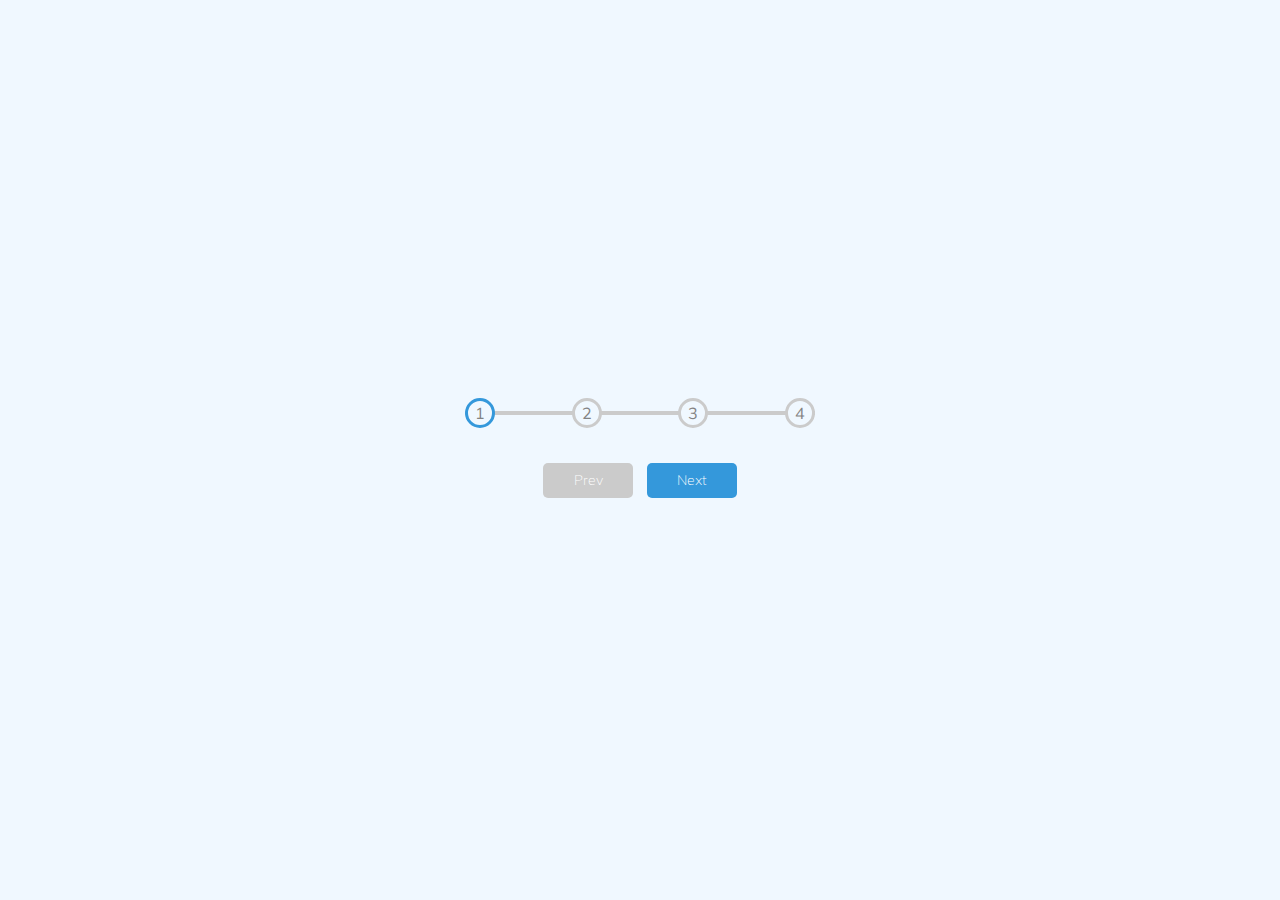
<file: 50_Projects_in_50_Days/02-progress_steps/index.html>
<!DOCTYPE html>
<html lang="en">
  <head>
    <meta charset="UTF-8" />
    <meta name="viewport" content="width=device-width, initial-scale=1.0" />
    <link rel="stylesheet" href="style.css" />
    <title>Progress Steps</title>
  </head>
  <body>
    <div class="container">
      <div class="progress-container">
        <div class="progress" id="progress"></div>
        <div class="circle active">1</div>
        <div class="circle">2</div>
        <div class="circle">3</div>
        <div class="circle">4</div>
      </div>

      <button class="btn" id="prev" disabled>Prev</button>
      <button class="btn" id="next">Next</button>
    </div>
    <script src="script.js"></script>
  </body>
</html>
</file>
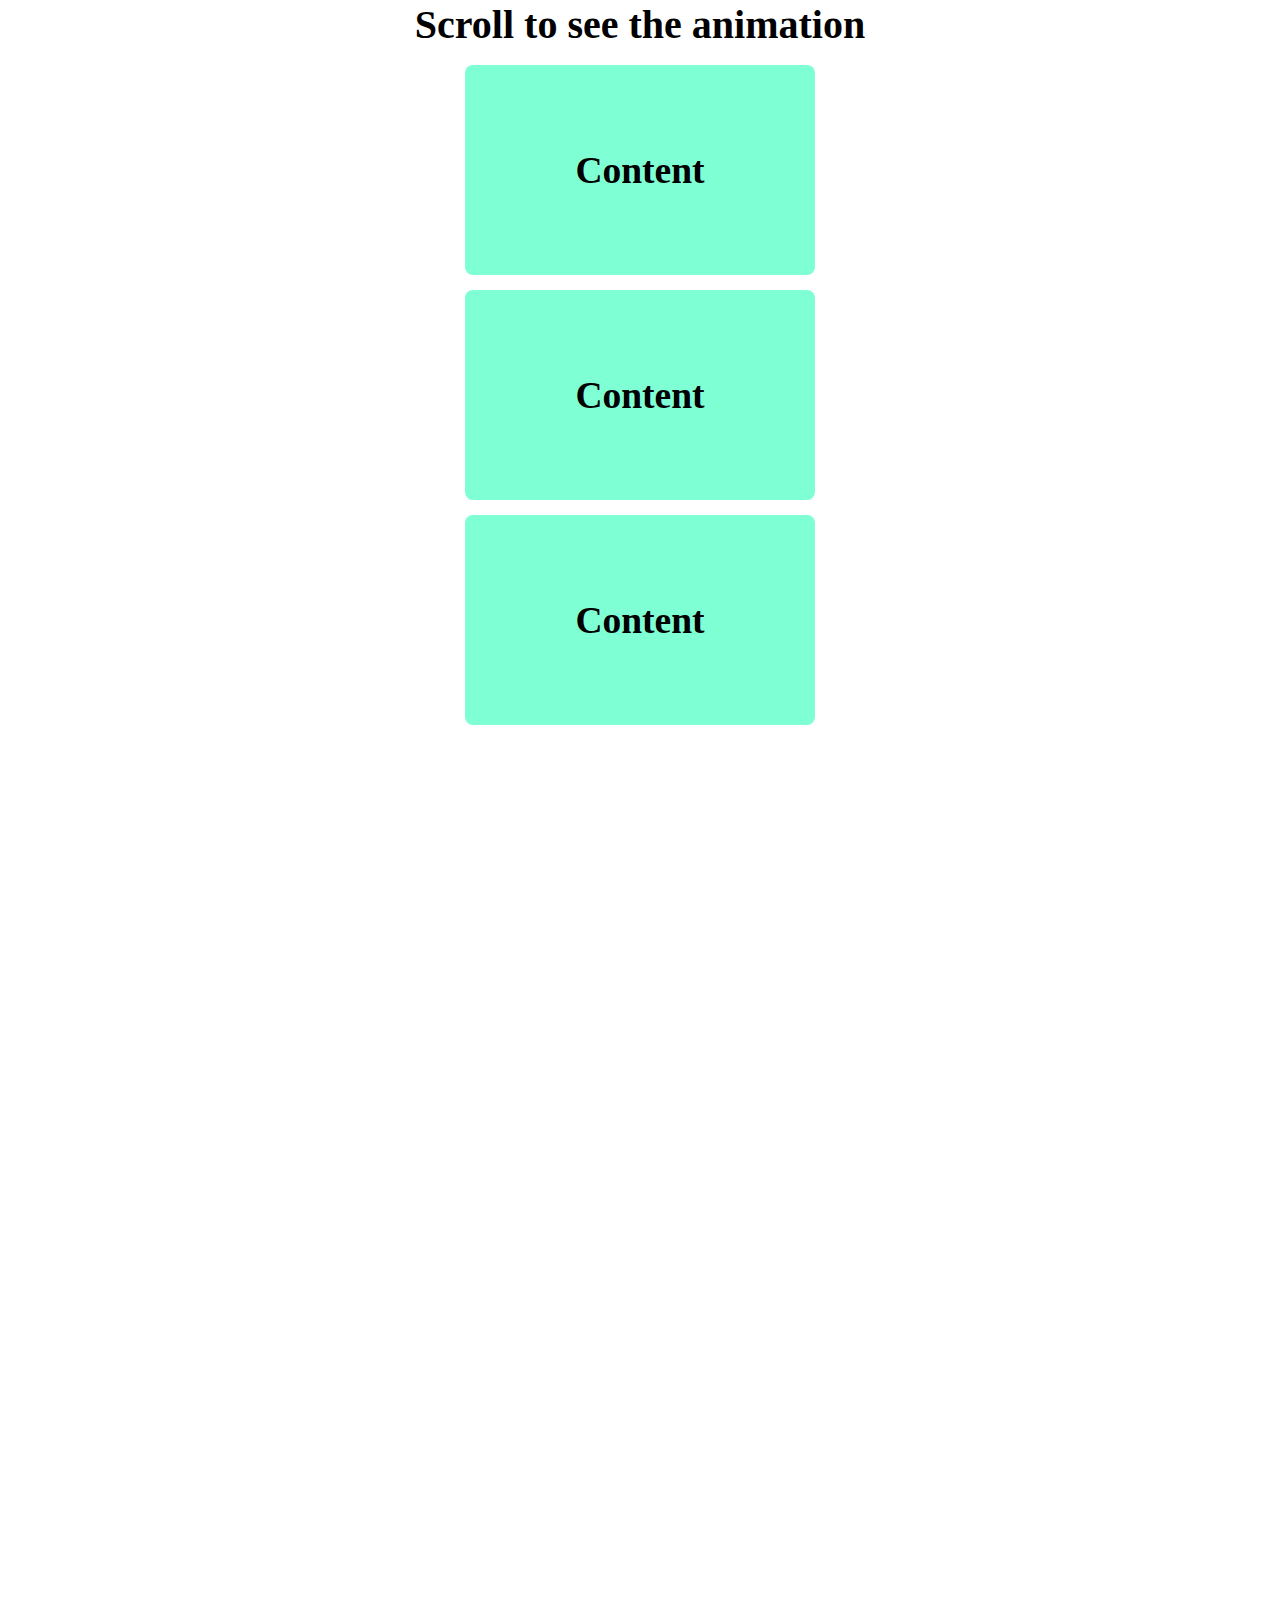
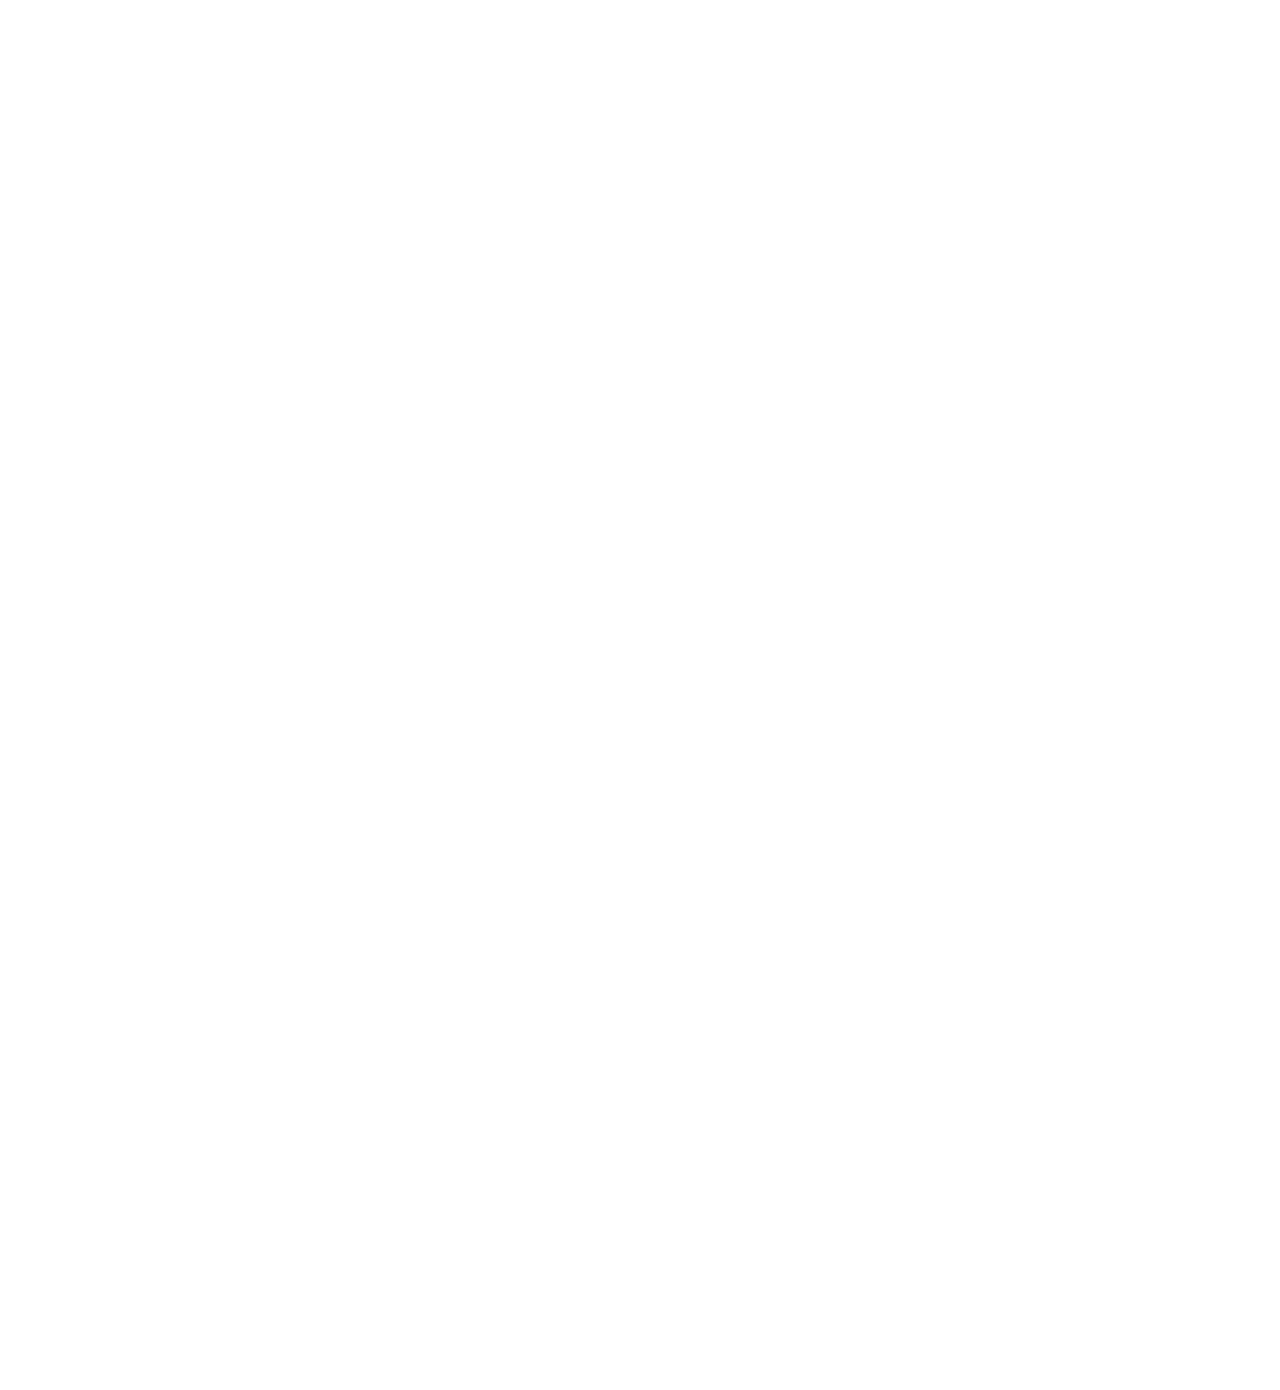
<file: 50_Projects_in_50_Days/06-scroll-animation/index.html>
<!DOCTYPE html>
<html lang="en">
  <head>
    <meta charset="UTF-8" />
    <meta name="viewport" content="width=device-width, initial-scale=1.0" />
    <link rel="stylesheet" href="style.css" />
    <title>Scroll Animation</title>
  </head>
  <body>
    <h1>Scroll to see the animation</h1>
    <div class="box"><h2>Content</h2></div>
    <div class="box"><h2>Content</h2></div>
    <div class="box"><h2>Content</h2></div>
    <div class="box"><h2>Content</h2></div>
    <div class="box"><h2>Content</h2></div>
    <div class="box"><h2>Content</h2></div>
    <div class="box"><h2>Content</h2></div>
    <div class="box"><h2>Content</h2></div>
    <div class="box"><h2>Content</h2></div>
    <div class="box"><h2>Content</h2></div>
    <div class="box"><h2>Content</h2></div>
    <div class="box"><h2>Content</h2></div>
    <div class="box"><h2>Content</h2></div>
    <script src="script.js"></script>
  </body>
</html>
</file>
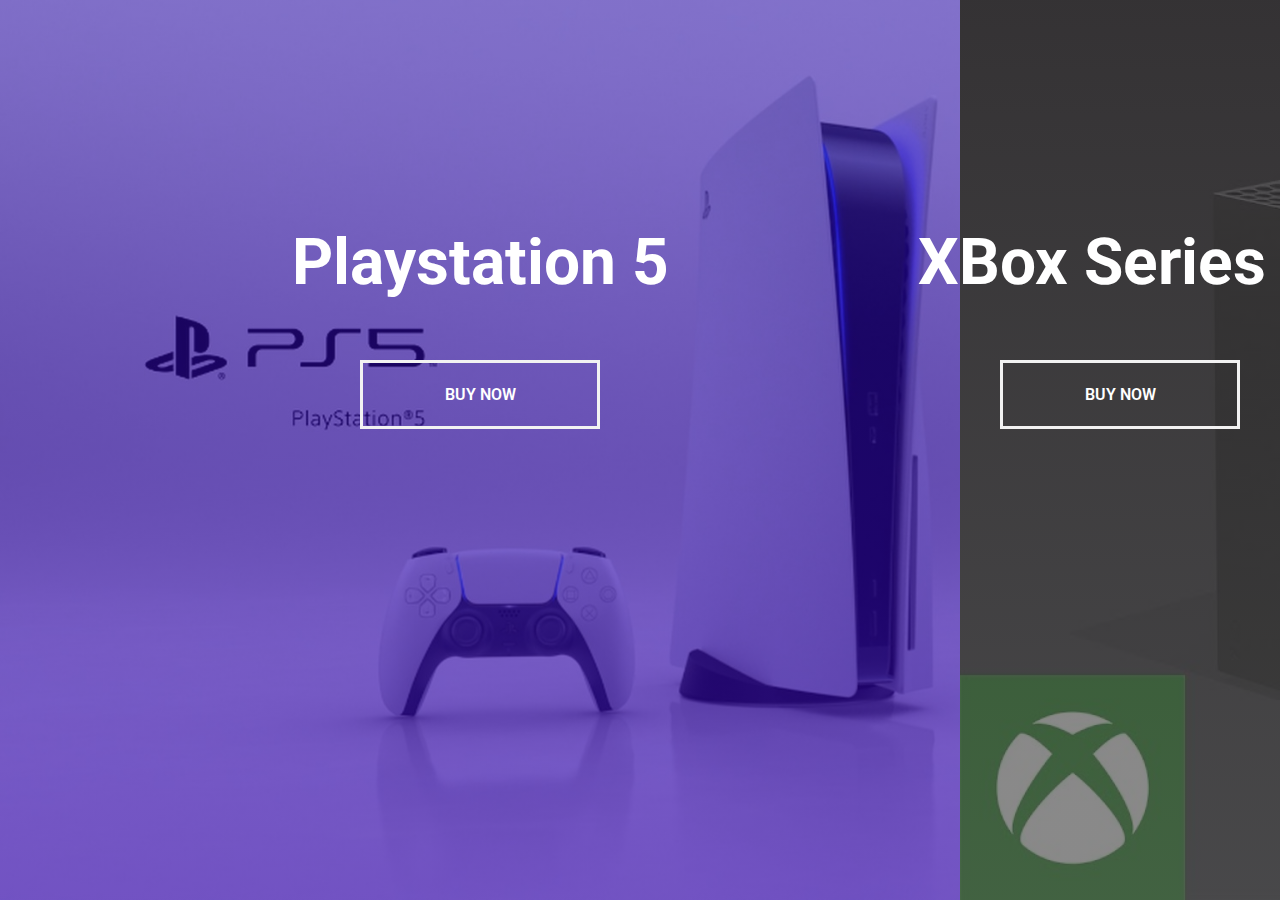
<file: 50_Projects_in_50_Days/07-split-landing-page/index.html>
<!DOCTYPE html>
<html lang="en">
  <head>
    <meta charset="UTF-8" />
    <meta name="viewport" content="width=device-width, initial-scale=1.0" />
    <link rel="stylesheet" href="style.css" />
    <title>Split Landing Page
    </title>
  </head>
  <body>
    <div class="container">
      <div class="split left">
        <h1>Playstation 5</h1>
        <a href="#" class="btn">BUY NOW</a>
      </div>
      <div class="split right">
        <h1>XBox Series X</h1>
        <a href="#" class="btn">BUY NOW</a>
      </div>
    </div>

    <script src="script.js"></script>
  </body>
</html>
</file>
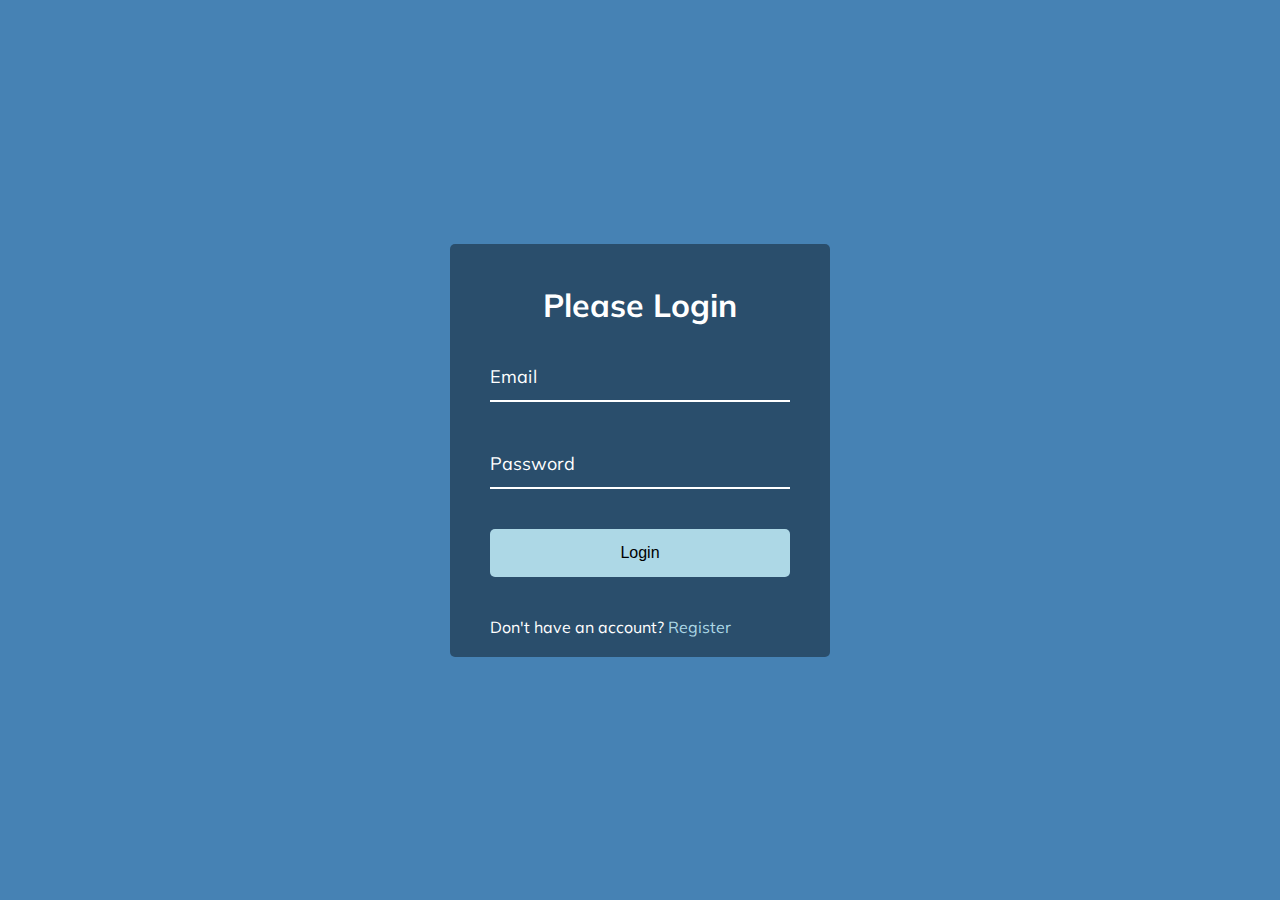
<file: 50_Projects_in_50_Days/08-form-wave/index.html>
<!DOCTYPE html>
<html lang="en">
<head>
  <meta charset="UTF-8">
  <meta name="viewport" content="width=device-width, initial-scale=1.0">
  <link rel="stylesheet" href="./style.css">
  <title>Document</title>
</head>
<body>
  <div class="container">
    <h1>Please Login</h1>
    <form>
      <div class="form-control">
        <input type="text" required>
        <label>Email</label>
      </div>

      <div class="form-control">
        <input type="password" required>
        <label>Password</label>
      </div>

      <button class="btn">Login</button>

      <p class="text">Don't have an account? <a href="#">Register</a> </p>
    </form>
  </div>

  <script src="./script.js"></script>
</body>
</html>
</file>
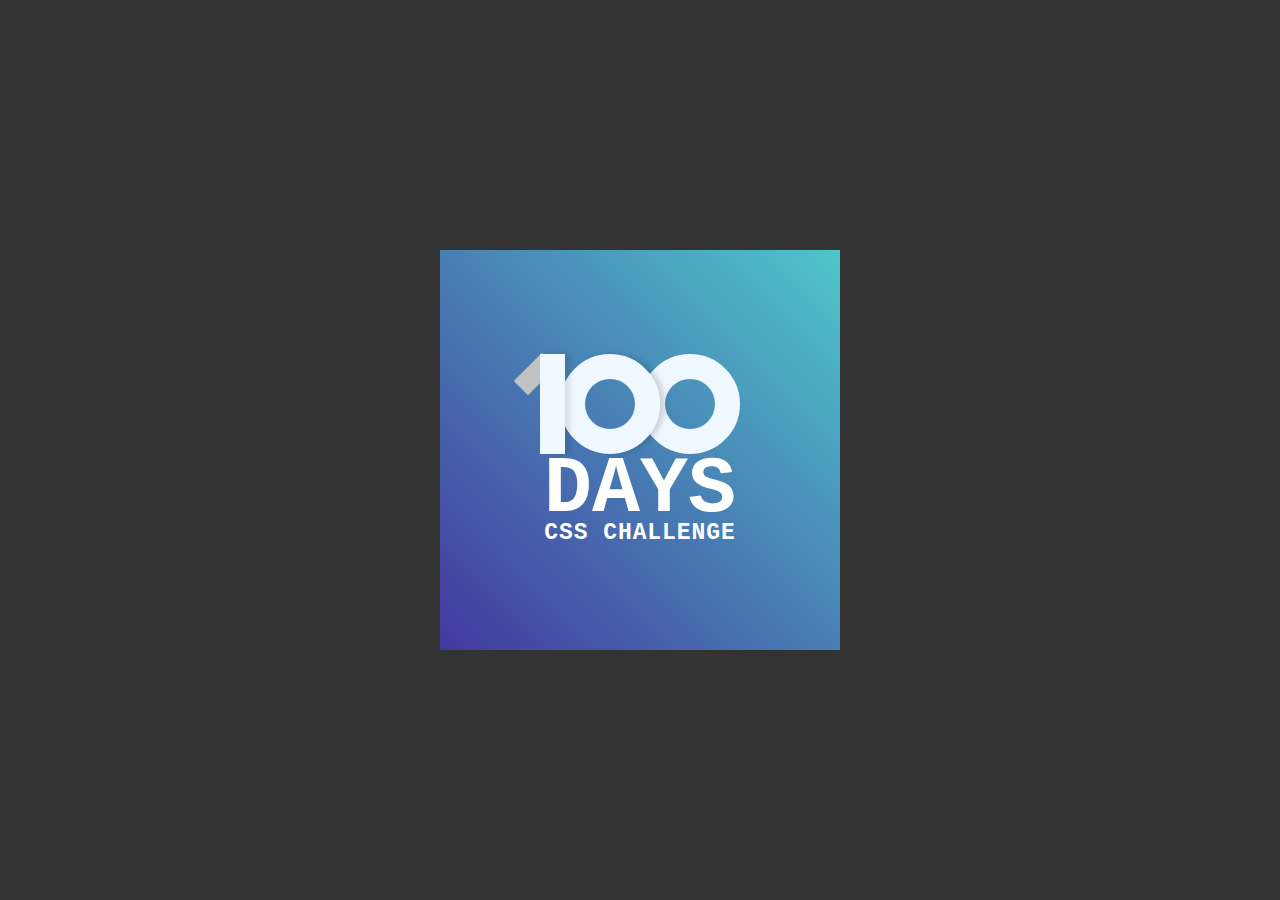
<file: css-100-days/01-100-days-challenge/index.html>
<!DOCTYPE html>
<html lang="en">

<head>
  <meta charset="UTF-8">
  <meta name="viewport" content="width=device-width, initial-scale=1.0">
  <title>Document</title>
  <link rel="stylesheet" href="./style.css">
</head>

<body>
  <div class="frame">
    <div class="center">
      <div class='number'>
        <div class='one-head'></div>
        <div class='one-body'></div>
        <div class='first-zero'></div>
        <div class='second-zero'></div>
      </div>
      <h2 class="uppercase">days</h2>
      <span class="span">css challenge</span>
    </div>
  </div>
</body>

</html>
</file>
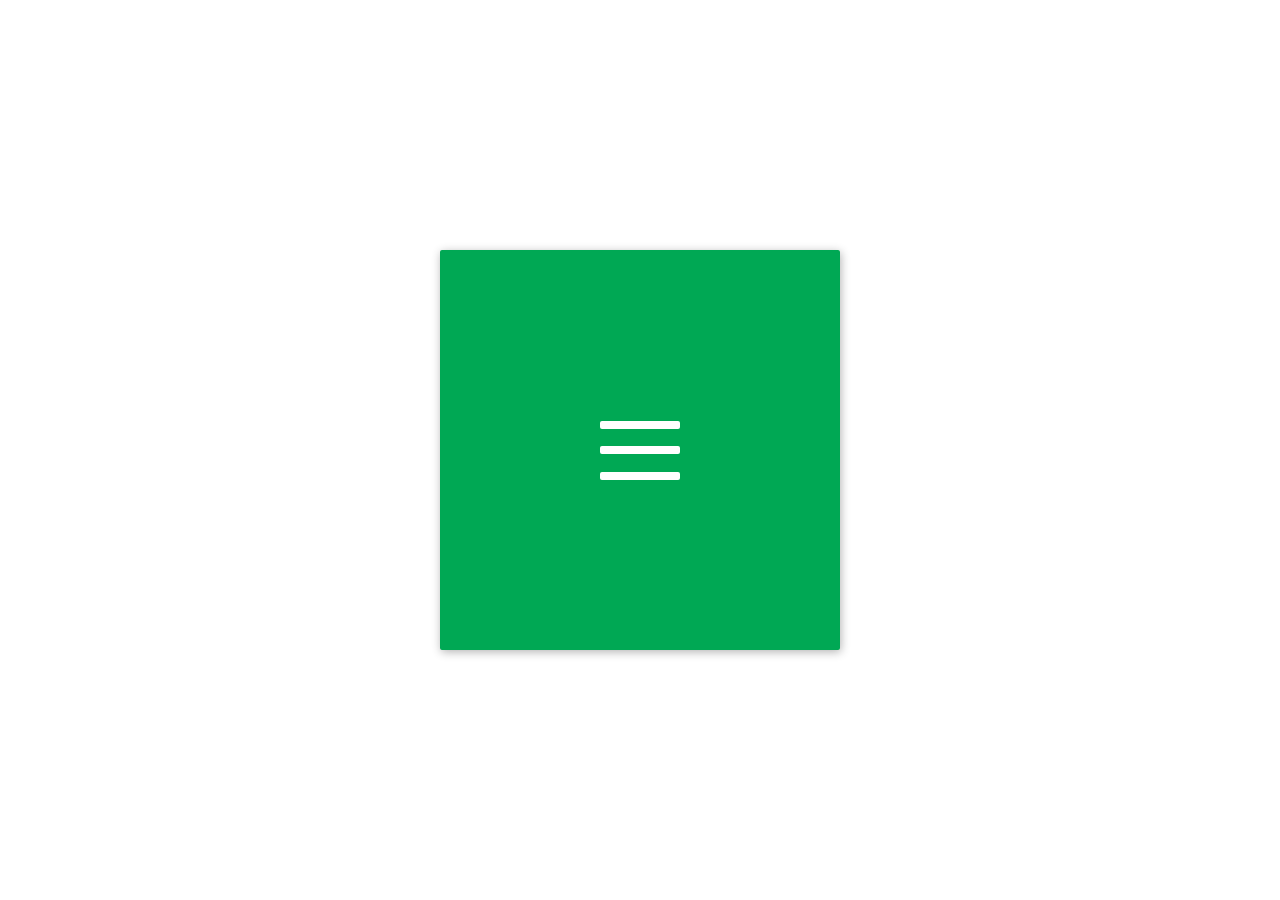
<file: css-100-days/02-100-days-challenge/index.html>
<!DOCTYPE html>
<html lang="en">

<head>
  <meta charset="UTF-8">
  <meta name="viewport" content="width=device-width, initial-scale=1.0">
  <title>Document</title>
  <link rel="stylesheet" href="./style.css">
</head>

<body>
  <div class="content">
    <div class="center" onclick="toggleHamburguesa(this)">
      <div class="bar-1 bar-x-1"></div>
      <div class="bar-2 bar-x-2"></div>
      <div class="bar-3"></div>
    </div>
  </div>

  <script src="./script.js"></script>
</body>

</html>
</file>
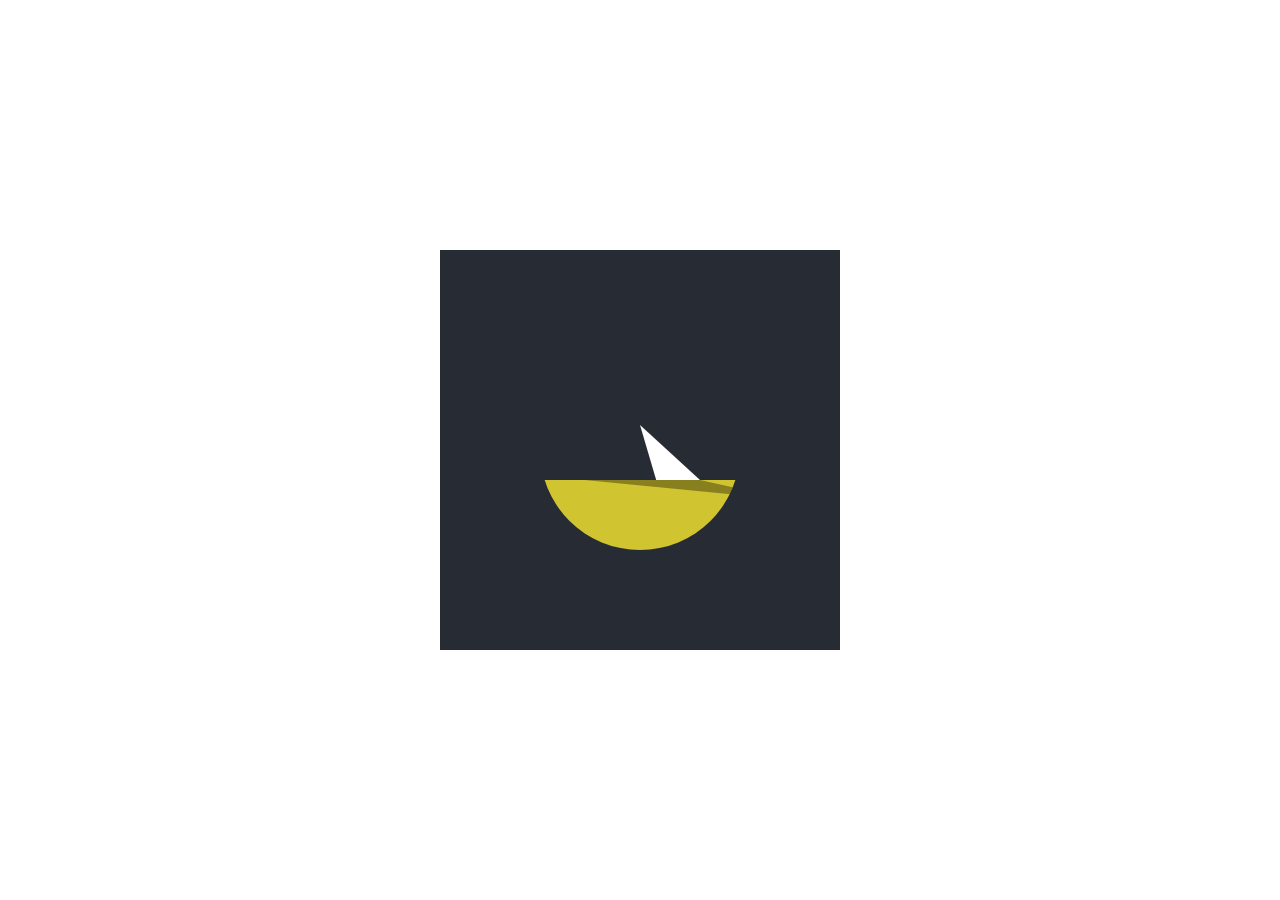
<file: css-100-days/03-100-days-challenge/index.html>
<!DOCTYPE html>
<html lang="en">

<head>
  <meta charset="UTF-8">
  <meta name="viewport" content="width=device-width, initial-scale=1.0">
  <title>Document</title>
  <link rel="stylesheet" href="./style.css">
</head>

<body>
  <div class="frame">
    <div class="center">
      <div class="sun"></div>
      <div class="shadow"></div>
      <div class="pyramide pyramide-left"></div>
      <div class="pyramide pyramide-right"></div>
      <div class="ground"></div>
    </div>
  </div>
</body>

</html>
</file>
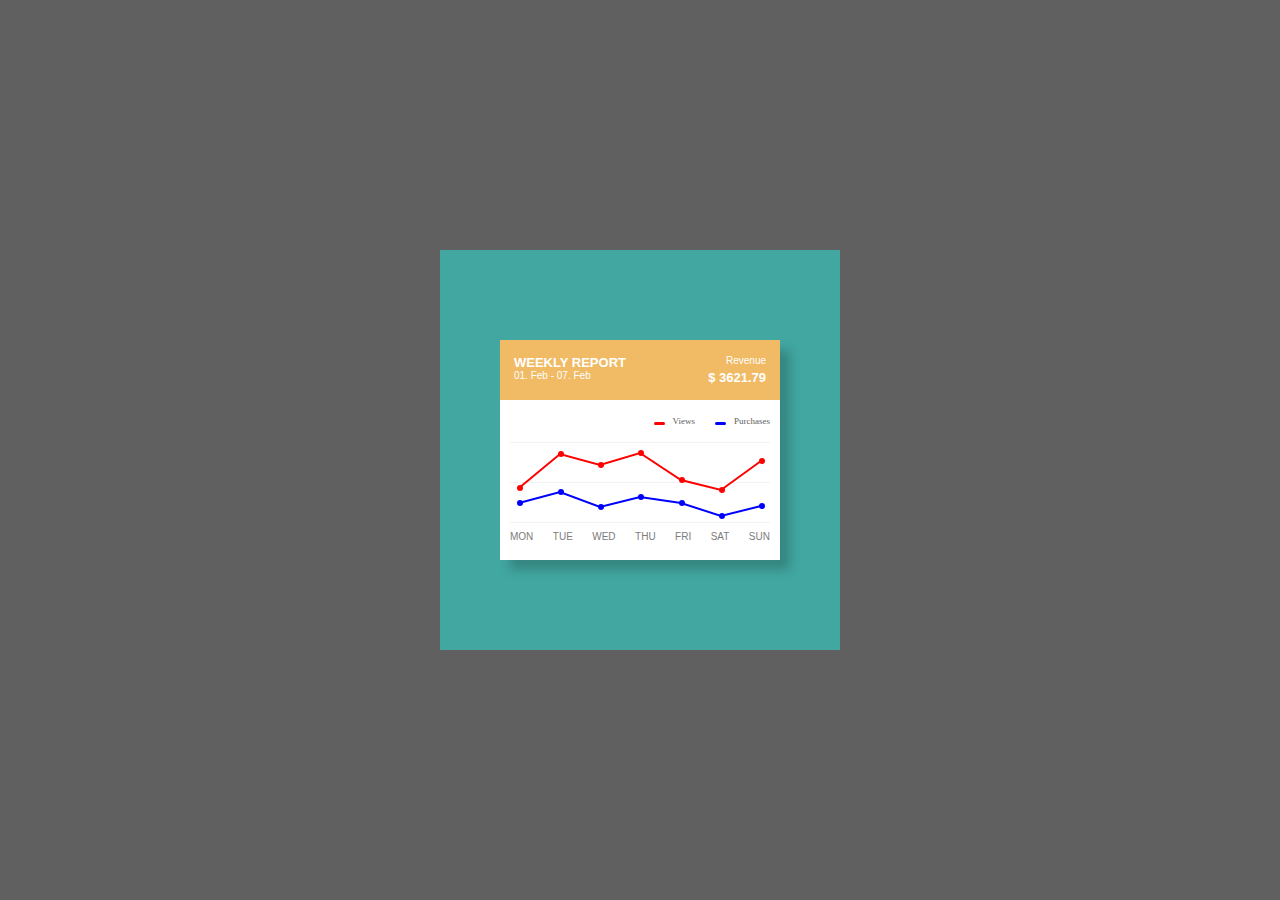
<file: css-100-days/05-100-days-challenge/index.html>
<!DOCTYPE html>
<html lang="en">

<head>
  <meta charset="UTF-8">
  <meta name="viewport" content="width=device-width, initial-scale=1.0">
  <title>Document</title>
  <link rel="stylesheet" href="./style.css">
</head>

<body>
  <div class="frame">
    <div class="card">
      <header class="header">
        <span class="title big">Weekly report</span>
        <span class="date small">01. Feb - 07. Feb</span>
        <span class="type small">Revenue</span>
        <span class="value big">$ 3621.79</span>
      </header>
      <div class="clearfix"></div>
      <div class="parameter">
        <span class="red">Views</span>
        <span class="blue">Purchases</span>
      </div>
      <div class="statistic">
        <div class="line-1"></div>
        <div class="line-2"></div>
        <div class="line-3"></div>
        <div class="data red">
          <svg class="svg">
            <polyline class="polyline" points="9,46 50,12 90,23 130,11 171,38 211,48 251,19"></polyline>
          </svg>
          <div class="points">
            <div class="point-1">
              <div class="tooltip">458</div>
            </div>
            <div class="point-2">
              <div class="tooltip">812</div>
            </div>
            <div class="point-3">
              <div class="tooltip">746</div>
            </div>
            <div class="point-4">
              <div class="tooltip">877</div>
            </div>
            <div class="point-5">
              <div class="tooltip">517</div>
            </div>
            <div class="point-6">
              <div class="tooltip">434</div>
            </div>
            <div class="point-7">
              <div class="tooltip">458</div>
            </div>
          </div>
        </div>
        <div class="data blue">
          <svg class="svg">
            <polyline class="polyline" points="9,61 50,50 90,65 130,55 171,61 211,74 251,64"></polyline>
          </svg>
          <div class="points">
            <div class="point-1">
              <div class="tooltip">26</div>
            </div>
            <div class="point-2">
              <div class="tooltip">41</div>
            </div>
            <div class="point-3">
              <div class="tooltip">22</div>
            </div>
            <div class="point-4">
              <div class="tooltip">36</div>
            </div>
            <div class="point-5">
              <div class="tooltip">25</div>
            </div>
            <div class="point-6">
              <div class="tooltip">13</div>
            </div>
            <div class="point-7">
              <div class="tooltip">20</div>
            </div>
          </div>
        </div>
      </div>
      <div class="days">
        <span class="day">Mon</span>
        <span class="day">Tue</span>
        <span class="day">Wed</span>
        <span class="day">Thu</span>
        <span class="day">Fri</span>
        <span class="day">Sat</span>
        <span class="day">Sun</span>
      </div>
    </div>
  </div>
</body>

</html>
</file>
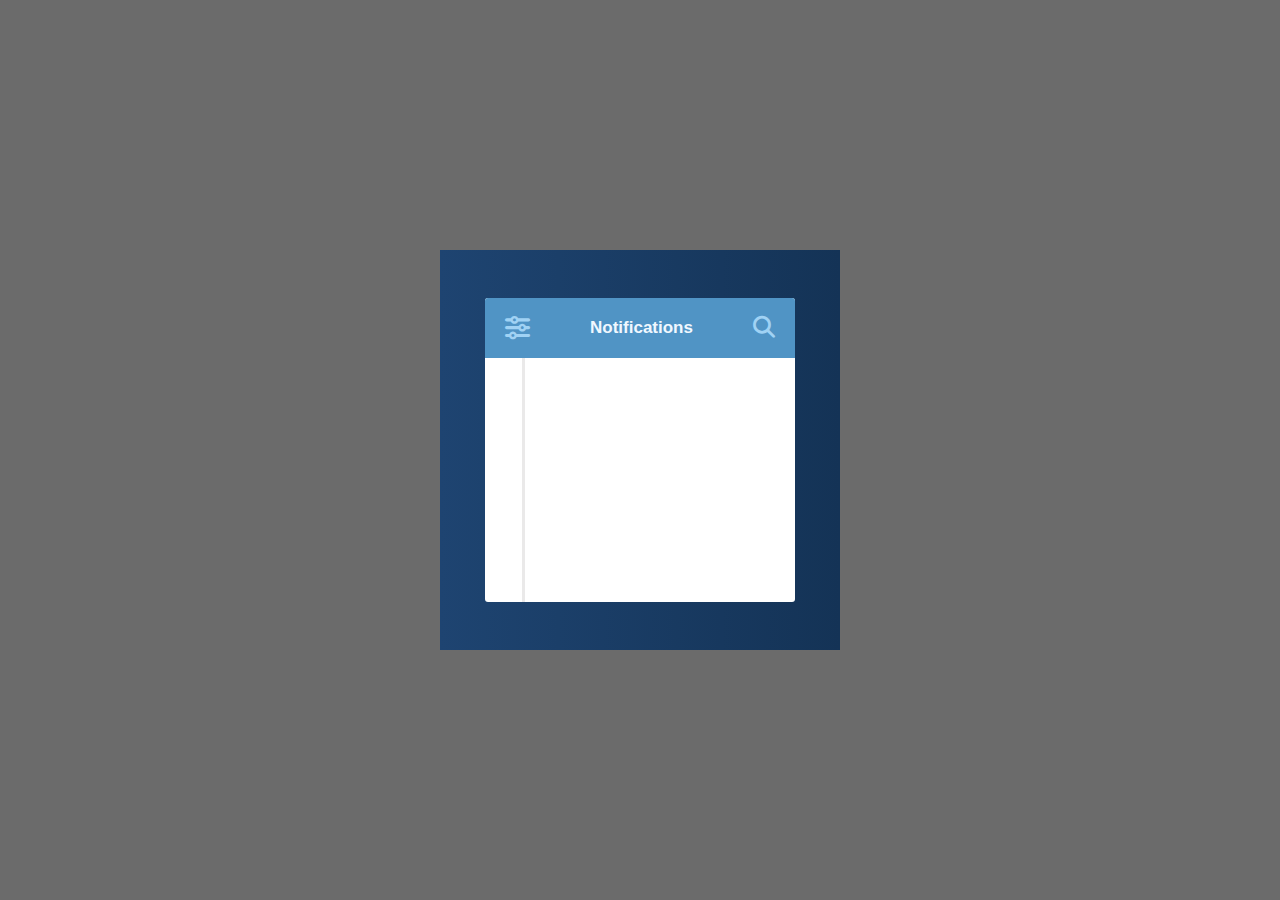
<file: css-100-days/07-100-days-challenge/index.html>
<!DOCTYPE html>
<html lang="en">

<head>
  <meta charset="UTF-8">
  <meta name="viewport" content="width=device-width, initial-scale=1.0">
  <title>Document</title>
  <link rel="stylesheet" href="./style.css">
  <link rel="stylesheet" href="https://cdnjs.cloudflare.com/ajax/libs/font-awesome/6.4.2/css/all.min.css">
</head>

<body>
  <div class="frame">
    <div class="container">
      <div id="menu">
        <div class="menu-sections">
          <button class="menu-section-btn"><i class="fa-solid fa-gauge-high"></i><span>Dashboard</span></button>
          <button class="menu-section-btn"><i class="fa-solid fa-user"></i><span>Profile</span></button>
          <button class="menu-section-btn"><i class="fa-solid fa-bell"></i><span>Notifications</span></button>
          <button class="menu-section-btn"><i class="fa-solid fa-envelope"></i><span>Messges</span></button>
          <button class="menu-section-btn"><i class="fa-solid fa-gear"></i><span>Setting</span></button>
        </div>
      </div>
      <div id="st">
        <header class="st-header">
          <div class="st-header-btn">
            <button id="menu__icon"><i class="fa-solid fa-sliders"></i></button>
          </div>
          <div class="st-header-title">
            Notifications
          </div>
          <div class="st-header-search">
            <input type="checkbox" id="search">
            <label for="search"><i class="fa-solid fa-magnifying-glass"></i></label>
            <input type="text" class="input-text" placeholder="Search...">
          </div>
        </header>
        <section class="st-notifications">
          <div class="st-notification st-notification-first">
            <span class="st-notification-hora">9:24 AM</span>
            <span class="st-notification-text">
              <strong>John Walker</strong> posted a photo on your wall.
            </span>
          </div>
          <div class="st-notification st-notification-second">
            <span class="st-notification-hora">8:19 AM</span>
            <span class="st-notification-text">
              <strong>Alice Parker</strong> commented your last post.
            </span>
          </div>
          <div class="st-notification st-notification-third">
            <span class="st-notification-hora">Yesterday</span>
            <span class="st-notification-text">
              <strong>Luke Wayne</strong> added you as friend.
            </span>
          </div>
        </section>
      </div>

    </div>
  </div>

  <script src="./script.js"></script>
</body>

</html>
</file>
<file: 50_Projects_in_50_Days/02-progress_steps/style.css>
@import url('https://fonts.googleapis.com/css?family=Muli&display=swap');

* {
  padding: 0;
  margin: 0;
  box-sizing: border-box;
}

:root {
  --line-border-fill: #3498db;
  --line-border-empty: #cbcbcb;

}

body {
  font-family: 'Muli', sans-serif;
  height: 100vh;
  display: flex;
  align-items: center;
  background-color: aliceblue;
}

.container {
  /* position: relative; */
  margin: 0 auto;
  text-align: center;
}

.progress-container {
  width: 350px;
  display: flex;
  justify-content: space-between;
  position: relative;
  margin-bottom: 30px;

}

.progress-container::before {
  content: '';
  background-color: var(--line-border-empty);
  position: absolute;
  top: 50%;
  left: 0;
  transform: translateY(-50%);
  height: 4px;
  width: 100%;
  z-index: -1;
}

.progress {
  background-color: var(--line-border-fill);
  position: absolute;
  top: 50%;
  left: 0;
  transform: translateY(-50%);
  height: 4px;
  width: 0%;
  z-index: -1;
  transition: 0.4s ease;
}

.circle {
  display: flex;
  align-items: center;
  justify-content: center;
  background-color: aliceblue;
  width: 30px;
  height: 30px;
  border-radius: 50%;
  border: 3px solid var(--line-border-empty);
  font-size: 16px;
  color: #838383;
}

.circle.active {
  border: 3px solid #3498db;
  transition: all 1s;
}

.btn {
  border: none;
  border-radius: 5px;
  width: 90px;
  height: 35px;
  margin: 5px;
  background: var(--line-border-fill);
  color: white;
  cursor: pointer;
  font-size: 14px;
  font-weight: 100;
  font-family: inherit;
}

.btn:active {
  transform: scale(0.98);
}

.btn:disabled {
  background-color: var(--line-border-empty);
  cursor: not-allowed;
}
</file>
<file: 50_Projects_in_50_Days/06-scroll-animation/style.css>
* {
  margin: 0;
  padding: 0;
  box-sizing: border-box;
}

body {
  text-align: center;
  overflow-x: hidden;
}

h1 {
  line-height: 50px;
  font-size: 40px;
}

.box {
  display: flex;
  justify-content: center;
  align-items: center;
  width: 350px;
  height: 210px;
  background-color: aquamarine;
  font-size: 25px;
  border-radius: 8px;
  margin: 15px auto;
  transform: translateX(400%);
  transition: transform 0.4s ease;
}

.box:nth-of-type(even) {
  transform: translateX(-400%);
}

.box.show {
  transform: translateX(0);
}

/* .box:nth-of-type(even).show {
  transform: translateX(0%);
} */
</file>
<file: 50_Projects_in_50_Days/07-split-landing-page/style.css>
@import url('https://fonts.googleapis.com/css2?family=Roboto:wght@400;700&display=swap');

* {
  margin: 0;
  padding: 0;
  box-sizing: border-box;
  text-decoration: none;
}

.container {
  display: flex;
}

.split {
  position: relative;
  width: 100%;
  height: 100vh;
  text-align: center;
  font-family: Roboto;
  color: #fff;
  background-repeat: no-repeat;
  background-size: cover;
  transition: width 1s;
}

h1 {
  position: absolute;
  font-size: 4rem;
  left: 50%;
  top: 25%;
  transform: translateX(-50%);
  white-space: nowrap;
}


.left {
  background-image: linear-gradient(rgba(40, 9, 166, 0.524), rgba(50, 4, 165, 0.667)), url('images/ps.jpg');
}

.right {
  background-image: linear-gradient(rgba(62, 59, 59, 0.6), rgba(87, 87, 87, 0.7)), url('images/xbox.jpg');
}

.btn {
  position: absolute;
  display: flex;
  align-items: center;
  justify-content: center;
  left: 50%;
  top: 40%;
  transform: translateX(-50%);
  
  padding: 22px 0;
  border: 3px solid #f2f2f2;
  width: 240px;
  
  font-family: Roboto;
  font-weight: 600;
  color: #fff;
}

.left .btn:hover {
  background-color: rgb(74, 38, 216);
  border: none;
}

.right .btn:hover {
  background-color: rgb(0, 105, 30);
  border: none;
}

.widen-left .left {
  width: 75%;
}

.widen-left .right {
  width: 25%;
}

.widen-right .left {
  width: 25%;
}

.widen-right .right {
  width: 75%;
}
</file>
<file: 50_Projects_in_50_Days/08-form-wave/style.css>
@import url('https://fonts.googleapis.com/css?family=Muli&display=swap');

* {
  margin: 0;
  padding: 0;
  box-sizing: border-box;
  text-decoration: none;
  color: #FFF;
}

body {
  min-height: 100vh;
  display: grid;
  place-content: center;
  background-color: #4682b4;
  font-family: 'Muli', sans-serif;
  overflow: hidden;
}

.container {
  background-color: rgba(0, 0, 0, 0.4);
  padding: 20px 40px;
  border-radius: 5px;
}

form {
  display: flex;
  flex-direction: column;
  gap: 40px;
  width: 300px;
}

h1 {
  text-align: center;
  margin: 21px 0 30px 0;
}

.form-control {
  position: relative;
}

input {
  width: 100%;
  padding: 15px 0;
  background: none;
  border: none;
  outline: none;
  border-bottom: 2px solid #FFF;
}

label {
  position: absolute;
  left: 0%;
  top: 10px;
  pointer-events: none;
}

.btn {
  padding: 15px;
  background-color: lightblue;
  border: none;
  border-radius: 5px;
  color: #000;
  font-size: 16px;
  cursor: pointer;
}

.btn:active {
  transform: scale(0.98);
}

a {
  color: lightblue;
}


.form-control label span {
  display: inline-block;
  font-size: 18px;
  min-width: 5px;
  transition: 0.3s cubic-bezier(0.68, -0.55, 0.265, 1.55);
}

.form-control input:focus + label span,
.form-control input:valid + label span {
  color: lightblue;
  transform: translateY(-30px);
}
</file>
<file: css-100-days/01-100-days-challenge/style.css>
@import url(https://fonts.googleapis.com/css?family=Open+Sans:700,300);

* {
  margin: 0;
  padding: 0;
  box-sizing: border-box;
}

body {
  background-color: #333;
}

.frame {
  position: absolute;
  top: 50%;
  left: 50%;
  margin-top: -200px;
  margin-left: -200px;
  height: 400px;
  width: 400px;
  background: linear-gradient(to top right, #43389F 0%, #4ec6ca 100%);
  color: #333;
  font-family: 'Open Sans', Helvetica, sans-serif;
  -webkit-font-smoothing: antialiased;
  -moz-osx-font-smoothing: grayscale;
  text-align: center;
  overflow: hidden;
  display: grid;
  place-content: center;
}

.center {
  width: 200px;
  color: white;
  font-family: "Courier New";
  font-weight: 700;

  .uppercase {
    margin-top: 6px;
    margin-bottom: 0px;
    font-size: 80px;
    line-height: 60px;
    text-transform: uppercase;
  }

  .span {
    display: block;
    font-size: 23px;
    letter-spacing: 0.04em;
    text-transform: uppercase;
  }
}

.number {
  position: relative;
  height: 100px;
  width: 200px;

  .one-head {
    width: 20px;
    height: 40px;
    background-color: rgb(193, 193, 193);
    position: absolute;
    z-index: 10;
    left: -15px;
    transform: rotate(45deg);
  }

  .one-body {
    width: 25px;
    height: 100px;
    background-color: aliceblue;
    position: absolute;
    z-index: 40;
    box-shadow: 5px 0 5px rgba(0, 0, 0, 0.1)
  }

  .first-zero {
    width: 100px;
    height: 100px;
    position: absolute;
    z-index: 20;
    left: 20px;
    border-radius: 50%;
    border: 25px solid aliceblue;
    box-shadow: 5px 0 5px rgba(0, 0, 0, 0.15);
  }

  .second-zero {
    width: 100px;
    height: 100px;
    position: absolute;
    z-index: 10;
    left: 100px;
    border-radius: 50%;
    border: 25px solid aliceblue;
  }

}
</file>
<file: css-100-days/02-100-days-challenge/style.css>
* {
  margin: 0;
  padding: 0;
  box-sizing: border-box;
}

body {
  display: flex;
  align-items: center;
  height: 100vh;
}

.content {
  width: 400px;
  height: 400px;
  margin: 0 auto;
  border-radius: 2px;
  box-shadow: 1px 2px 10px 0px rgba(0, 0, 0, 0.3);
  background: #00a854;
  color: #fff;
  display: grid;
  place-content: center;
}

.center {
  display: flex;
  flex-direction: column;
  justify-content: space-between;
  width: 80px;
  height: 75px;
  padding: 10% 0;
  cursor: pointer;


  .bar-1,
  .bar-2,
  .bar-3 {
    width: 100%;
    height: 8px;
    background-color: #fff;
    border-radius: 2px;
  }
}

.center.rev-animation {
  .bar-1 {
    animation: reversetranslateBar1 .6s forwards;
  }

  .bar-3 {
    animation: reversetranslateBar3 .6s forwards;
  }
}

.center.equis {

  .bar-1 {
    animation: translateBar1 0.6s forwards;
  }

  .bar-2 {
    transition: transform ease;
    transition-delay: 300ms;
    transform: scale(0);
  }

  .bar-3 {
    animation: translateBar3 0.6s forwards;
  }

}

@keyframes translateBar1 {
  0% {
    transform: translateY(0) rotate(0);
  }

  50% {
    transform: translateY(26px) rotate(0);
  }

  100% {
    transform: translateY(26px) rotate(45deg);
  }
}

@keyframes translateBar3 {
  0% {
    transform: translateY(0) rotate(0)
  }

  50% {
    transform: translateY(-26px) rotate(0);
  }

  100% {
    transform: translateY(-26px) rotate(135deg);
  }
}

@keyframes reversetranslateBar1 {
  0% {
    transform: translateY(26px) rotate(45deg);
  }

  50% {
    transform: translateY(26px) rotate(0);
  }

  100% {
    transform: translateY(0) rotate(0)
  }
}

@keyframes reversetranslateBar3 {
  0% {
    transform: translateY(-26px) rotate(135deg);
  }

  50% {
    transform: translateY(-26px) rotate(0);
  }

  100% {
    transform: translateY(0) rotate(0);
  }
}
</file>
<file: css-100-days/03-100-days-challenge/style.css>
* {
  margin: 0;
  padding: 0;
  box-sizing: 0;
}

:root {
  --color-background: #272C34;
  --color-sky: rgb(26, 195, 251);
  --color-shadow: rgba(0, 0, 0, 0.35);
  --color-ground: rgb(209, 196, 49);
}


body {
  display: flex;
  align-items: center;
  height: 100vh;
}

.frame {
  display: grid;
  place-content: center;
  margin: 0 auto;
  width: 400px;
  height: 400px;
  background-color: var(--color-background);
}

.center {
  position: relative;
  width: 200px;
  height: 200px;
  border-radius: 50%;
  overflow: hidden;
  animation: color-sky 4s ease-out infinite;
}

.sun {
  position: absolute;
  width: 34px;
  height: 34px;
  border-radius: 50%;
  top: 7px;
  left: 73px;
  transform-origin: 50% 400%;
  animation: sun-goes-down 4s ease-out infinite;
}

.pyramide {
  height: 55px;
  bottom: 70px;
  left: 50%;
}

.pyramide-left {
  width: 75px;
  position: absolute;
  transform: translateX(-73%);
  clip-path: polygon(73% 0, 0% 100%, 100% 100%);
  animation: color-pyramide 4s ease-out infinite;
}

.pyramide-right {
  position: absolute;
  z-index: 10;
  background-color: rgb(255, 255, 255);
  clip-path: polygon(0 0, 27% 100%, 100% 100%);
  width: 60px;
  animation: color-pyramide 4s ease-out infinite reverse;
}

.shadow {
  position: absolute;
  z-index: 10;
  top: 130px;
  left: 50%;
  transform: translateX(-50%);
  width: 150%;
  height: 100px;
  clip-path: polygon(31.5% 0, 100% 20%, 70% 0);
  animation: shadow-of-the-pyramide 4s ease-out infinite;
  background-color: var(--color-shadow);

}

.ground {
  position: absolute;
  bottom: 0;
  height: 70px;
  width: 100%;
  background-color: var(--color-ground);
  animation: color-ground 4s ease-out infinite;
}

@keyframes color-sky {
  0% {
    background-color: var(--color-sky);
  }

  70% {
    background-color: var(--color-sky);
  }

  100% {
    background: #272C34;
  }
}

@keyframes shadow-of-the-pyramide {
  0% {
    background-color: var(--color-shadow);
    clip-path: polygon(31.5% 0, 100% 0%, 70% 0);
  }

  30% {
    clip-path: polygon(31.5% 0, 100% 40%, 70% 0);
  }

  55% {
    clip-path: polygon(31.5% 0, 51% 20%, 70% 0);
  }

  75% {
    clip-path: polygon(31.5% 0, 0 37%, 70% 0);
    background-color: var(--color-shadow);
  }

  100% {
    background-color: #272C34;
    clip-path: polygon(31.5% 0, 0 0, 70% 0);
  }
}

@keyframes color-pyramide {
  0% {
    background: #272C34;
  }

  30% {
    background: #F4F4F4;
  }

  70% {
    background: #DDDADA;
  }

  100% {
    background: #272C34;
  }
}

/* @keyframes color-pyramide-right {
  0% {
    background: #272C34;
  }

  50% {
    background: #b1b6bf;
  }

  70% {
    background: #ccd2dd;
  }

  100% {
    background: #bbc0c8;
  }
} */

@keyframes sun-goes-down {
  0% {
    background: #272C34;
    transform: rotate(-70deg);
  }

  30% {
    background: #FFEF00;
    transform: rotate(-28deg);
  }

  70% {
    background: #FFEF00;
  }

  100% {
    background: #272C34;
    transform: rotate(70deg);
  }
}

@keyframes color-ground {
  0% {
    background-color: var(--color-ground);
  }

  70% {
    background-color: var(--color-ground);
  }

  100% {
    background: #272C34;
  }
}
</file>
<file: css-100-days/05-100-days-challenge/style.css>
* {
  margin: 0;
  padding: 0;
  box-sizing: border-box;
}

body {
  height: 100vh;
  display: flex;
  align-items: center;
  background-color: #606060;
}

.frame {
  display: grid;
  place-content: center;
  width: 400px;
  height: 400px;
  margin: 0 auto;
  background-color: #42A7A1;
}

.card {
  background-color: white;
  width: 280px;
  height: 220px;
  box-shadow: 10px 10px 10px rgba(0, 0, 0, 0.2);
}

.header {
  background-color: #F1BA64;
  height: 60px;
  padding: 15px 14px;
  color: #FFF;
  font-family: 'Arial Narrow Bold', sans-serif;
  display: grid;
  grid-template-areas:
    "title type"
    "date value";

  .title {
    grid-area: title;
  }

  .date {
    grid-area: date;
  }

  .type {
    grid-area: type;
    text-align: right;
  }

  .value {
    grid-area: value;
    text-align: right;
  }

  .big {
    font-size: 13px;
    font-weight: bold;
    text-transform: uppercase;
  }

  .small {
    font-size: 10px;
  }
}

.parameter {
  text-align: right;
  padding: 10px 0 14px 0;

  .red,
  .blue {
    position: relative;
    font-size: 9px;
    color: #606060;
    line-height: 13px;
    padding: 0 10px 0 25px;
  }

  .red::before,
  .blue::before {
    position: absolute;
    left: 6px;
    top: 6px;
    display: block;
    content: '';
    width: 11px;
    height: 3px;
    border-radius: 3px;
  }

  .red::before {
    background: red;
  }

  .blue::before {
    background: blue;
  }
}

.statistic {
  position: relative;
  height: 81px;
  width: 260px;
  margin: 0 auto;
  /* background-color: gray; */

  .line-1,
  .line-2,
  .line-3 {
    position: absolute;
    top: 0;
    left: 0;
    right: 0;
    height: 1px;
    background: #F2F2F2;
  }

  .line-2 {
    top: 40px;
  }

  .line-3 {
    top: inherit;
    bottom: 0;
  }

}

.data {
  .svg {
    position: absolute;
  }

  .polyline {
    fill: none;
    stroke-width: 2;
    stroke-linecap: round;
  }

  .tooltip {
    position: absolute;
    bottom: 13px;
    left: 50%;
    transform: translate3d(-50%, 10px, 0);
    font-weight: 600;
    font-size: 11px;
    line-height: 11px;
    color: #fff;
    padding: 8px 6px;
    border-radius: 3px;
    visibility: hidden;
    opacity: 0;
    transition: transform 0.4s ease-out 0s, opacity 0.4s ease-out 0s;
  }

  .tooltip::after {
    position: absolute;
    display: block;
    content: '';
    height: 6px;
    width: 6px;
    left: 50%;
    margin-left: -3px;
    bottom: -3px;
    transform: rotate(45deg);
  }

  [class^="point-"] {
    position: absolute;
    width: 6px;
    height: 6px;
    border-radius: 3px;
    cursor: pointer;
    z-index: 10;

    &:hover .tooltip {
      visibility: visible;
      opacity: 1;
      transform: translate3d(-50%, 0, 0);
    }
  }

  &.red {

    [class^="point-"],
    .tooltip,
    .tooltip:after {
      background: red;
    }

    .point-1 {
      left: 7px;
      top: 43px;
    }

    .point-2 {
      left: 48px;
      top: 9px;
    }

    .point-3 {
      left: 88px;
      top: 20px;
    }

    .point-4 {
      left: 128px;
      top: 8px;
    }

    .point-5 {
      left: 169px;
      top: 35px;
    }

    .point-6 {
      left: 209px;
      top: 45px;
    }

    .point-7 {
      left: 249px;
      top: 16px;
    }

  }

  &.blue {

    [class^="point-"],
    .tooltip,
    .tooltip:after {
      background: blue;
    }

    .point-1 {
      left: 7px;
      top: 58px;
    }

    .point-2 {
      left: 48px;
      top: 47px;
    }

    .point-3 {
      left: 88px;
      top: 62px;
    }

    .point-4 {
      left: 128px;
      top: 52px;
    }

    .point-5 {
      left: 169px;
      top: 58px;
    }

    .point-6 {
      left: 209px;
      top: 71px;
    }

    .point-7 {
      left: 249px;
      top: 61px;
    }

  }

}

.data.red .polyline {
  stroke: red;
}

.data.blue .polyline {
  stroke: blue;
}


.days {
  color: #7c7c7c;
  display: flex;
  justify-content: space-between;
  font-family: Arial, Helvetica, sans-serif;
  padding: 8px 10px;

  .day {
    font-size: 10px;
    text-transform: uppercase;
    display: block;
  }
}
</file>
<file: css-100-days/07-100-days-challenge/style.css>
@import url(https://fonts.googleapis.com/css?family=Open+Sans:600,400);

* {
  margin: 0;
  padding: 0;
  box-sizing: border-box;
  text-decoration: none;
  list-style: none;
}

body {
  background-color: #6b6b6b;
}

.frame {
  position: absolute;
  top: 50%;
  left: 50%;
  width: 400px;
  height: 400px;
  background: linear-gradient(90deg, rgb(30, 68, 113) 0%, rgba(20, 51, 86, 1) 100%);
  transform: translate(-50%, -50%);
  padding: 3em 2.8em;
  overflow: hidden;
}

.container {
  width: 100%;
  height: 100%;
  position: relative;
}

#menu {
  position: absolute;
  inset: 30px 0 30px 10px;
  background-color: #587494;
  border-radius: 3px;
  transition: transform 0.6s ease;
}

.menu-sections {
  height: 100%;
  display: flex;
  flex-direction: column;
  justify-content: space-between;
  padding: 15px 0;

  .menu-section-btn {
    display: flex;
    gap: 10px;
    align-items: center;
    height: 100%;
    background: none;
    border: none;
    padding: 0 15px;
    font-size: 16px;
    cursor: pointer;
    color: #9dbad4;

    &:hover {
      background-color: #6b6b6b;
    }
  }
}

.menu-translate {
  transform: translateX(-15px);
}


#st {
  position: absolute;
  inset: 0;
  background-color: white;
  border-radius: 3px;
  overflow: hidden;
  transition: transform 0.6s ease;

  .st-header {
    height: 60px;
    display: flex;
    padding: 0 20px;
    align-items: center;
    justify-content: space-between;
    background-color: #5094c5;
    position: relative;
  }

  #menu__icon {
    font-size: 25px;
    color: #a0d2f4;
    background: none;
    border: none;
    cursor: pointer;
    transition: color 0.4s ease;

    &:hover {
      color: #eae9e9;
    }
  }

  .st-header-title {
    font-family: sans-serif;
    font-size: 17px;
    font-weight: 600;
    color: aliceblue;
  }

  .st-header-search>label {
    font-size: 22px;
    color: #a0d2f4;
    cursor: pointer;
    transition: color 0.4s ease;

    &:hover {
      color: #eae9e9;
    }
  }

}

.input-text {
  position: absolute;
  z-index: -1;
  top: 10px;
  left: 35px;
  width: 230px;
  border: none;
  outline: none;
  border-radius: 20px;
  padding: 10px 20px;
  opacity: 0;
  transition: transform 0.5s ease, opacity 0.5s ease, z-index 0.5s ease-out;
}

#search {
  display: none;
}

#search:checked+label+.input-text {
  z-index: 10;
  transform: translateX(-18px);
  opacity: 1;
}


.st-tranlate {
  transform: translateX(50%);
}


/* SECTION NOTIFICACIONES */
.st-notifications {
  position: relative;
  height: calc(100% - 60px);
  padding: 25px 23px 25px 50px;
  display: flex;
  justify-content: space-between;
  flex-direction: column;


  &::before {
    display: block;
    content: "";
    position: absolute;
    top: 0;
    left: 37px;
    bottom: 0;
    width: 3px;
    background-color: #eae9e9;
  }

  .st-notification {
    color: #6b6b6b;
    font-family: "Open Sans";
    position: relative;
    cursor: pointer;
    opacity: 0;

    .st-notification-hora {
      font-size: 11px;
      position: relative;

      &::before {
        content: "";
        position: absolute;
        display: block;
        width: 12px;
        height: 12px;
        margin-top: 2px;
        margin-left: -18px;
        background: #FFF;
        box-sizing: border-box;
        border-radius: 50%;
        outline: 3px solid #FFF;
        border: 2px solid #5094c5;
      }
    }

    .st-notification-text {
      font-size: 15px;
    }

    &>span {
      display: inline-block;
    }

    &:hover {
      color: #5094c5;
    }

  }

}

.st-notification-first {
  animation: slideIn 0.8s ease-in-out forwards;
}

.st-notification-second {
  animation: slideIn 0.8s ease-in-out forwards;
  animation-delay: 0.3s;
}

.st-notification-third {
  animation: slideIn 0.8s ease-in-out forwards;
  animation-delay: 0.6s;
}

@keyframes slideIn {
  0% {
    opacity: 0;
    transform: translateY(50px);
  }

  100% {
    opacity: 1;
    transform: translateY(0);
  }
}
</file>
